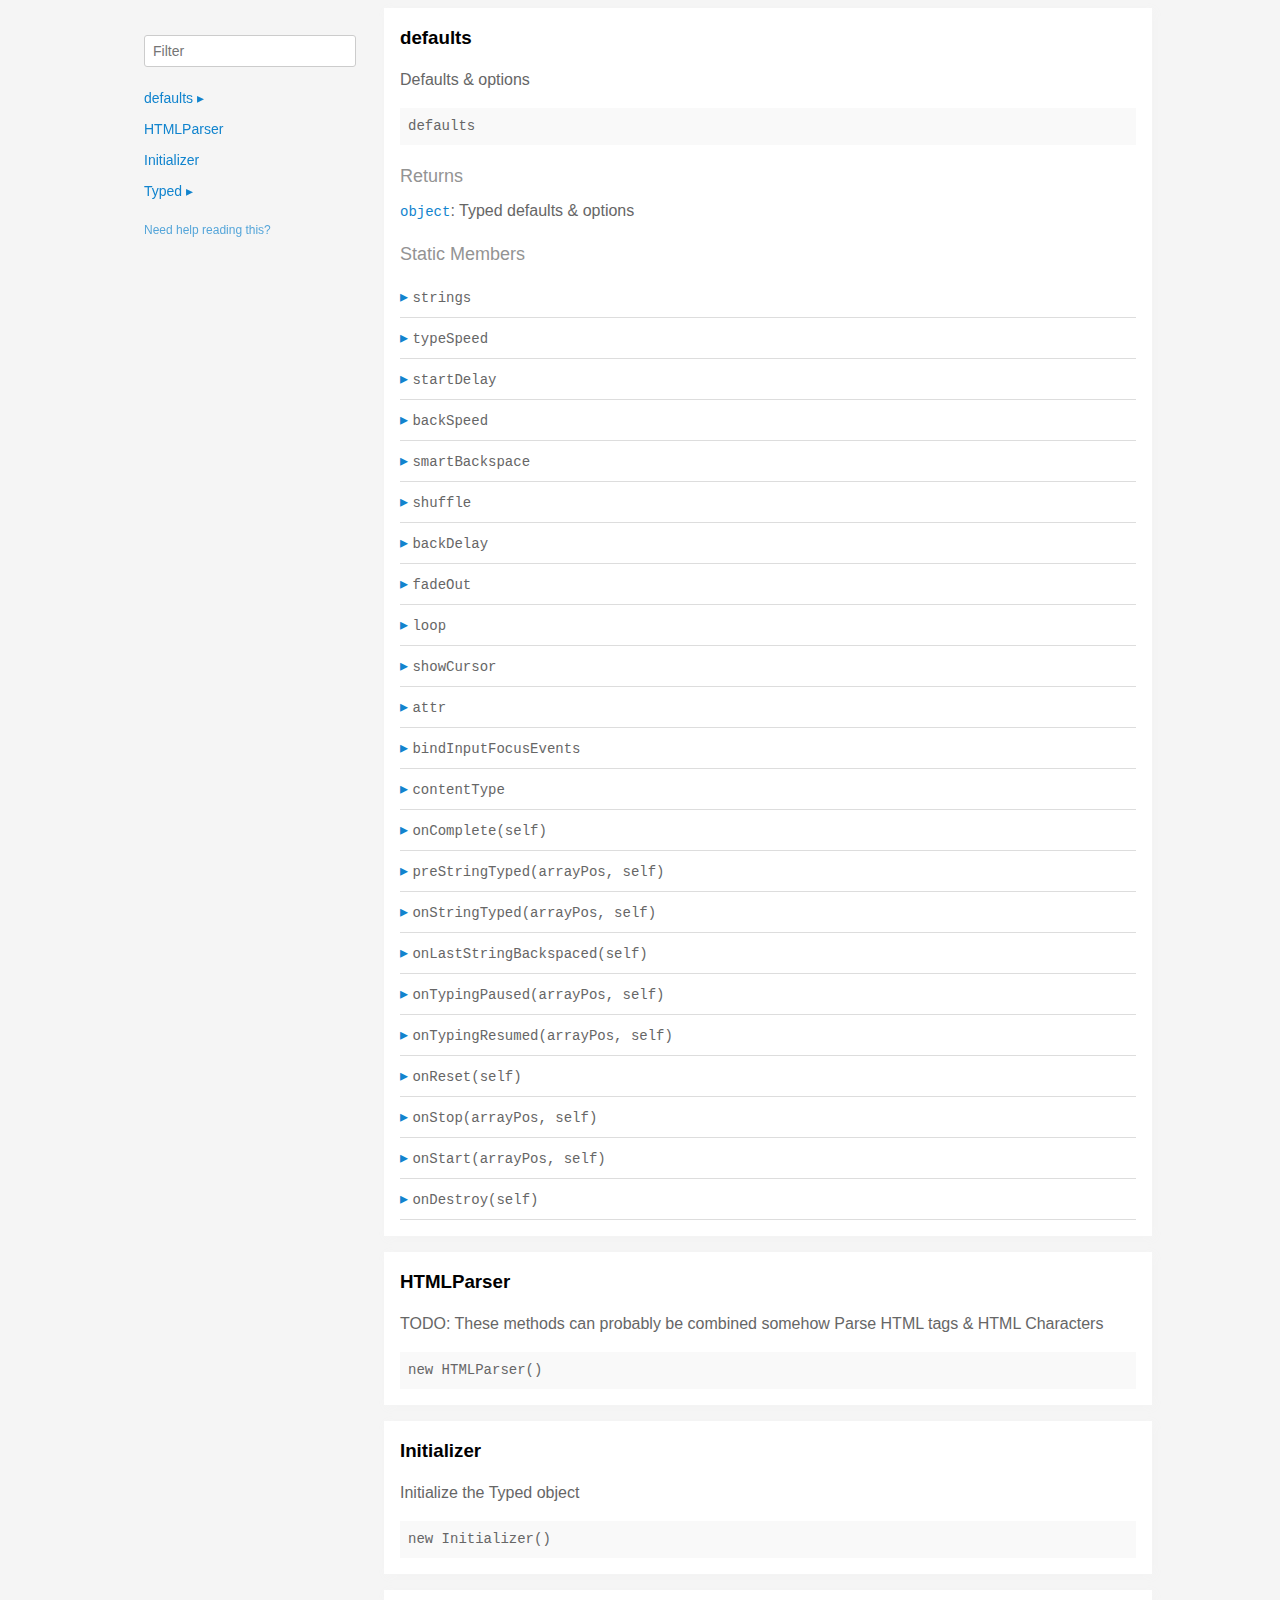
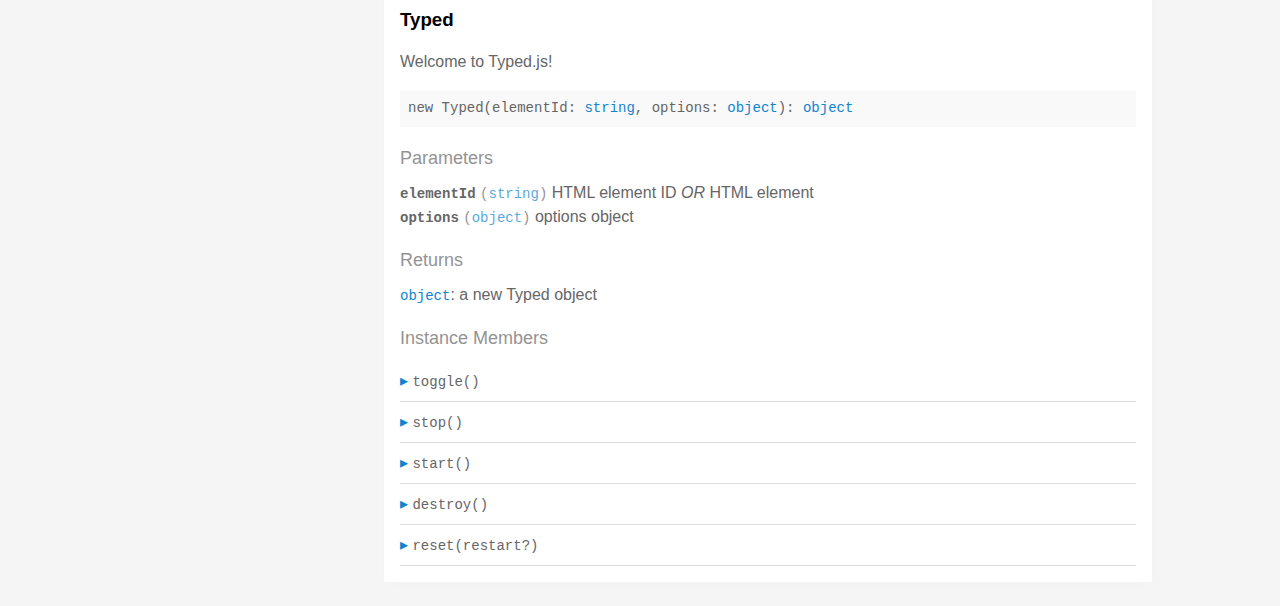
<file: js/typed.js-master/docs/index.html>
<!doctype html>
<html>
<head>
  <meta charset='utf-8' />
  <title>  | Documentation</title>
  <meta name='viewport' content='width=device-width,initial-scale=1'>
  <link href='assets/bass.css' type='text/css' rel='stylesheet' />
  <link href='assets/style.css' type='text/css' rel='stylesheet' />
  <link href='assets/github.css' type='text/css' rel='stylesheet' />
</head>
<body class='documentation'>
  <div class='max-width-4 mx-auto'>
    <div class='clearfix md-mxn2'>
      <div class='fixed xs-hide fix-3 overflow-auto max-height-100'>
        <div class='py1 px2'>
          <h3 class='mb0 no-anchor'></h3>
          <div class='mb1'><code></code></div>
          <input
            placeholder='Filter'
            id='filter-input'
            class='col12 block input'
            type='text' />
          <div id='toc'>
            <ul class='list-reset h5 py1-ul'>
              
                
                <li><a
                  href='#defaults'
                  class=" toggle-sibling">
                  defaults
                  <span class='icon'>▸</span>
                </a>
                
                <div class='toggle-target display-none'>
                  
                  <ul class='list-reset py1-ul pl1'>
                    <li class='h5'><span>Static members</span></li>
                    
                      <li><a
                        href='#defaults.strings'
                        class='regular pre-open'>
                        .strings
                      </a></li>
                    
                      <li><a
                        href='#defaults.typeSpeed'
                        class='regular pre-open'>
                        .typeSpeed
                      </a></li>
                    
                      <li><a
                        href='#defaults.startDelay'
                        class='regular pre-open'>
                        .startDelay
                      </a></li>
                    
                      <li><a
                        href='#defaults.backSpeed'
                        class='regular pre-open'>
                        .backSpeed
                      </a></li>
                    
                      <li><a
                        href='#defaults.smartBackspace'
                        class='regular pre-open'>
                        .smartBackspace
                      </a></li>
                    
                      <li><a
                        href='#defaults.shuffle'
                        class='regular pre-open'>
                        .shuffle
                      </a></li>
                    
                      <li><a
                        href='#defaults.backDelay'
                        class='regular pre-open'>
                        .backDelay
                      </a></li>
                    
                      <li><a
                        href='#defaults.fadeOut'
                        class='regular pre-open'>
                        .fadeOut
                      </a></li>
                    
                      <li><a
                        href='#defaults.loop'
                        class='regular pre-open'>
                        .loop
                      </a></li>
                    
                      <li><a
                        href='#defaults.showCursor'
                        class='regular pre-open'>
                        .showCursor
                      </a></li>
                    
                      <li><a
                        href='#defaults.attr'
                        class='regular pre-open'>
                        .attr
                      </a></li>
                    
                      <li><a
                        href='#defaults.bindInputFocusEvents'
                        class='regular pre-open'>
                        .bindInputFocusEvents
                      </a></li>
                    
                      <li><a
                        href='#defaults.contentType'
                        class='regular pre-open'>
                        .contentType
                      </a></li>
                    
                      <li><a
                        href='#defaults.onComplete'
                        class='regular pre-open'>
                        .onComplete
                      </a></li>
                    
                      <li><a
                        href='#defaults.preStringTyped'
                        class='regular pre-open'>
                        .preStringTyped
                      </a></li>
                    
                      <li><a
                        href='#defaults.onStringTyped'
                        class='regular pre-open'>
                        .onStringTyped
                      </a></li>
                    
                      <li><a
                        href='#defaults.onLastStringBackspaced'
                        class='regular pre-open'>
                        .onLastStringBackspaced
                      </a></li>
                    
                      <li><a
                        href='#defaults.onTypingPaused'
                        class='regular pre-open'>
                        .onTypingPaused
                      </a></li>
                    
                      <li><a
                        href='#defaults.onTypingResumed'
                        class='regular pre-open'>
                        .onTypingResumed
                      </a></li>
                    
                      <li><a
                        href='#defaults.onReset'
                        class='regular pre-open'>
                        .onReset
                      </a></li>
                    
                      <li><a
                        href='#defaults.onStop'
                        class='regular pre-open'>
                        .onStop
                      </a></li>
                    
                      <li><a
                        href='#defaults.onStart'
                        class='regular pre-open'>
                        .onStart
                      </a></li>
                    
                      <li><a
                        href='#defaults.onDestroy'
                        class='regular pre-open'>
                        .onDestroy
                      </a></li>
                    
                    </ul>
                  
                  
                  
                </div>
                
                </li>
              
                
                <li><a
                  href='#htmlparser'
                  class="">
                  HTMLParser
                  
                </a>
                
                </li>
              
                
                <li><a
                  href='#initializer'
                  class="">
                  Initializer
                  
                </a>
                
                </li>
              
                
                <li><a
                  href='#typed'
                  class=" toggle-sibling">
                  Typed
                  <span class='icon'>▸</span>
                </a>
                
                <div class='toggle-target display-none'>
                  
                  
                    <ul class='list-reset py1-ul pl1'>
                      <li class='h5'><span>Instance members</span></li>
                      
                      <li><a
                        href='#Typed#toggle'
                        class='regular pre-open'>
                        #toggle
                      </a></li>
                      
                      <li><a
                        href='#Typed#stop'
                        class='regular pre-open'>
                        #stop
                      </a></li>
                      
                      <li><a
                        href='#Typed#start'
                        class='regular pre-open'>
                        #start
                      </a></li>
                      
                      <li><a
                        href='#Typed#destroy'
                        class='regular pre-open'>
                        #destroy
                      </a></li>
                      
                      <li><a
                        href='#Typed#reset'
                        class='regular pre-open'>
                        #reset
                      </a></li>
                      
                    </ul>
                  
                  
                </div>
                
                </li>
              
            </ul>
          </div>
          <div class='mt1 h6 quiet'>
            <a href='http://documentation.js.org/reading-documentation.html'>Need help reading this?</a>
          </div>
        </div>
      </div>
      <div class='fix-margin-3'>
        
          
            <section class='p2 mb2 clearfix bg-white minishadow'>

  
  <div class='clearfix'>
    
    <h3 class='fl m0' id='defaults'>
      defaults
    </h3>
    
    
  </div>
  

  <p>Defaults &#x26; options</p>


  <div class='pre p1 fill-light mt0'>defaults</div>
  
  

  
  
  
  
  

  

  

  
    
      <div class='py1 quiet mt1 prose-big'>Returns</div>
      <code><a href="https://developer.mozilla.org/en-US/docs/Web/JavaScript/Reference/Global_Objects/Object">object</a></code>:
        Typed defaults &#x26; options

      
    
  

  

  

  
    <div class='py1 quiet mt1 prose-big'>Static Members</div>
    <div class="clearfix">
  
    <div class='border-bottom' id='defaults.strings'>
      <div class="clearfix small pointer toggle-sibling">
        <div class="py1 contain">
            <a class='icon pin-right py1 dark-link caret-right'>▸</a>
            <span class='code strong strong truncate'>strings</span>
        </div>
      </div>
      <div class="clearfix display-none toggle-target">
        <section class='p2 mb2 clearfix bg-white minishadow'>

  

  

  <div class='pre p1 fill-light mt0'>strings</div>
  
  

  
  
  
  
  

  

  
    <div class='py1 quiet mt1 prose-big'>Properties</div>
    <div>
      
        <div class='space-bottom0'>
          <span class='code bold'>strings</span> <code class='quiet'>(<a href="https://developer.mozilla.org/en-US/docs/Web/JavaScript/Reference/Global_Objects/Array">array</a>)</code>
          : strings to be typed

          
        </div>
      
        <div class='space-bottom0'>
          <span class='code bold'>stringsElement</span> <code class='quiet'>(<a href="https://developer.mozilla.org/en-US/docs/Web/JavaScript/Reference/Global_Objects/String">string</a>)</code>
          : ID of element containing string children

          
        </div>
      
    </div>
  

  

  

  

  

  

  
</section>

      </div>
    </div>
  
    <div class='border-bottom' id='defaults.typeSpeed'>
      <div class="clearfix small pointer toggle-sibling">
        <div class="py1 contain">
            <a class='icon pin-right py1 dark-link caret-right'>▸</a>
            <span class='code strong strong truncate'>typeSpeed</span>
        </div>
      </div>
      <div class="clearfix display-none toggle-target">
        <section class='p2 mb2 clearfix bg-white minishadow'>

  

  

  <div class='pre p1 fill-light mt0'>typeSpeed</div>
  
  

  
  
  
  
  

  

  
    <div class='py1 quiet mt1 prose-big'>Properties</div>
    <div>
      
        <div class='space-bottom0'>
          <span class='code bold'>typeSpeed</span> <code class='quiet'>(<a href="https://developer.mozilla.org/en-US/docs/Web/JavaScript/Reference/Global_Objects/Number">number</a>)</code>
          : type speed in milliseconds

          
        </div>
      
    </div>
  

  

  

  

  

  

  
</section>

      </div>
    </div>
  
    <div class='border-bottom' id='defaults.startDelay'>
      <div class="clearfix small pointer toggle-sibling">
        <div class="py1 contain">
            <a class='icon pin-right py1 dark-link caret-right'>▸</a>
            <span class='code strong strong truncate'>startDelay</span>
        </div>
      </div>
      <div class="clearfix display-none toggle-target">
        <section class='p2 mb2 clearfix bg-white minishadow'>

  

  

  <div class='pre p1 fill-light mt0'>startDelay</div>
  
  

  
  
  
  
  

  

  
    <div class='py1 quiet mt1 prose-big'>Properties</div>
    <div>
      
        <div class='space-bottom0'>
          <span class='code bold'>startDelay</span> <code class='quiet'>(<a href="https://developer.mozilla.org/en-US/docs/Web/JavaScript/Reference/Global_Objects/Number">number</a>)</code>
          : time before typing starts in milliseconds

          
        </div>
      
    </div>
  

  

  

  

  

  

  
</section>

      </div>
    </div>
  
    <div class='border-bottom' id='defaults.backSpeed'>
      <div class="clearfix small pointer toggle-sibling">
        <div class="py1 contain">
            <a class='icon pin-right py1 dark-link caret-right'>▸</a>
            <span class='code strong strong truncate'>backSpeed</span>
        </div>
      </div>
      <div class="clearfix display-none toggle-target">
        <section class='p2 mb2 clearfix bg-white minishadow'>

  

  

  <div class='pre p1 fill-light mt0'>backSpeed</div>
  
  

  
  
  
  
  

  

  
    <div class='py1 quiet mt1 prose-big'>Properties</div>
    <div>
      
        <div class='space-bottom0'>
          <span class='code bold'>backSpeed</span> <code class='quiet'>(<a href="https://developer.mozilla.org/en-US/docs/Web/JavaScript/Reference/Global_Objects/Number">number</a>)</code>
          : backspacing speed in milliseconds

          
        </div>
      
    </div>
  

  

  

  

  

  

  
</section>

      </div>
    </div>
  
    <div class='border-bottom' id='defaults.smartBackspace'>
      <div class="clearfix small pointer toggle-sibling">
        <div class="py1 contain">
            <a class='icon pin-right py1 dark-link caret-right'>▸</a>
            <span class='code strong strong truncate'>smartBackspace</span>
        </div>
      </div>
      <div class="clearfix display-none toggle-target">
        <section class='p2 mb2 clearfix bg-white minishadow'>

  

  

  <div class='pre p1 fill-light mt0'>smartBackspace</div>
  
  

  
  
  
  
  

  

  
    <div class='py1 quiet mt1 prose-big'>Properties</div>
    <div>
      
        <div class='space-bottom0'>
          <span class='code bold'>smartBackspace</span> <code class='quiet'>(<a href="https://developer.mozilla.org/en-US/docs/Web/JavaScript/Reference/Global_Objects/Boolean">boolean</a>)</code>
          : only backspace what doesn't match the previous string

          
        </div>
      
    </div>
  

  

  

  

  

  

  
</section>

      </div>
    </div>
  
    <div class='border-bottom' id='defaults.shuffle'>
      <div class="clearfix small pointer toggle-sibling">
        <div class="py1 contain">
            <a class='icon pin-right py1 dark-link caret-right'>▸</a>
            <span class='code strong strong truncate'>shuffle</span>
        </div>
      </div>
      <div class="clearfix display-none toggle-target">
        <section class='p2 mb2 clearfix bg-white minishadow'>

  

  

  <div class='pre p1 fill-light mt0'>shuffle</div>
  
  

  
  
  
  
  

  

  
    <div class='py1 quiet mt1 prose-big'>Properties</div>
    <div>
      
        <div class='space-bottom0'>
          <span class='code bold'>shuffle</span> <code class='quiet'>(<a href="https://developer.mozilla.org/en-US/docs/Web/JavaScript/Reference/Global_Objects/Boolean">boolean</a>)</code>
          : shuffle the strings

          
        </div>
      
    </div>
  

  

  

  

  

  

  
</section>

      </div>
    </div>
  
    <div class='border-bottom' id='defaults.backDelay'>
      <div class="clearfix small pointer toggle-sibling">
        <div class="py1 contain">
            <a class='icon pin-right py1 dark-link caret-right'>▸</a>
            <span class='code strong strong truncate'>backDelay</span>
        </div>
      </div>
      <div class="clearfix display-none toggle-target">
        <section class='p2 mb2 clearfix bg-white minishadow'>

  

  

  <div class='pre p1 fill-light mt0'>backDelay</div>
  
  

  
  
  
  
  

  

  
    <div class='py1 quiet mt1 prose-big'>Properties</div>
    <div>
      
        <div class='space-bottom0'>
          <span class='code bold'>backDelay</span> <code class='quiet'>(<a href="https://developer.mozilla.org/en-US/docs/Web/JavaScript/Reference/Global_Objects/Number">number</a>)</code>
          : time before backspacing in milliseconds

          
        </div>
      
    </div>
  

  

  

  

  

  

  
</section>

      </div>
    </div>
  
    <div class='border-bottom' id='defaults.fadeOut'>
      <div class="clearfix small pointer toggle-sibling">
        <div class="py1 contain">
            <a class='icon pin-right py1 dark-link caret-right'>▸</a>
            <span class='code strong strong truncate'>fadeOut</span>
        </div>
      </div>
      <div class="clearfix display-none toggle-target">
        <section class='p2 mb2 clearfix bg-white minishadow'>

  

  

  <div class='pre p1 fill-light mt0'>fadeOut</div>
  
  

  
  
  
  
  

  

  
    <div class='py1 quiet mt1 prose-big'>Properties</div>
    <div>
      
        <div class='space-bottom0'>
          <span class='code bold'>fadeOut</span> <code class='quiet'>(<a href="https://developer.mozilla.org/en-US/docs/Web/JavaScript/Reference/Global_Objects/Boolean">boolean</a>)</code>
          : Fade out instead of backspace

          
        </div>
      
        <div class='space-bottom0'>
          <span class='code bold'>fadeOutClass</span> <code class='quiet'>(<a href="https://developer.mozilla.org/en-US/docs/Web/JavaScript/Reference/Global_Objects/String">string</a>)</code>
          : css class for fade animation

          
        </div>
      
        <div class='space-bottom0'>
          <span class='code bold'>fadeOutDelay</span> <code class='quiet'>(<a href="https://developer.mozilla.org/en-US/docs/Web/JavaScript/Reference/Global_Objects/Boolean">boolean</a>)</code>
          : Fade out delay in milliseconds

          
        </div>
      
    </div>
  

  

  

  

  

  

  
</section>

      </div>
    </div>
  
    <div class='border-bottom' id='defaults.loop'>
      <div class="clearfix small pointer toggle-sibling">
        <div class="py1 contain">
            <a class='icon pin-right py1 dark-link caret-right'>▸</a>
            <span class='code strong strong truncate'>loop</span>
        </div>
      </div>
      <div class="clearfix display-none toggle-target">
        <section class='p2 mb2 clearfix bg-white minishadow'>

  

  

  <div class='pre p1 fill-light mt0'>loop</div>
  
  

  
  
  
  
  

  

  
    <div class='py1 quiet mt1 prose-big'>Properties</div>
    <div>
      
        <div class='space-bottom0'>
          <span class='code bold'>loop</span> <code class='quiet'>(<a href="https://developer.mozilla.org/en-US/docs/Web/JavaScript/Reference/Global_Objects/Boolean">boolean</a>)</code>
          : loop strings

          
        </div>
      
        <div class='space-bottom0'>
          <span class='code bold'>loopCount</span> <code class='quiet'>(<a href="https://developer.mozilla.org/en-US/docs/Web/JavaScript/Reference/Global_Objects/Number">number</a>)</code>
          : amount of loops

          
        </div>
      
    </div>
  

  

  

  

  

  

  
</section>

      </div>
    </div>
  
    <div class='border-bottom' id='defaults.showCursor'>
      <div class="clearfix small pointer toggle-sibling">
        <div class="py1 contain">
            <a class='icon pin-right py1 dark-link caret-right'>▸</a>
            <span class='code strong strong truncate'>showCursor</span>
        </div>
      </div>
      <div class="clearfix display-none toggle-target">
        <section class='p2 mb2 clearfix bg-white minishadow'>

  

  

  <div class='pre p1 fill-light mt0'>showCursor</div>
  
  

  
  
  
  
  

  

  
    <div class='py1 quiet mt1 prose-big'>Properties</div>
    <div>
      
        <div class='space-bottom0'>
          <span class='code bold'>showCursor</span> <code class='quiet'>(<a href="https://developer.mozilla.org/en-US/docs/Web/JavaScript/Reference/Global_Objects/Boolean">boolean</a>)</code>
          : show cursor

          
        </div>
      
        <div class='space-bottom0'>
          <span class='code bold'>cursorChar</span> <code class='quiet'>(<a href="https://developer.mozilla.org/en-US/docs/Web/JavaScript/Reference/Global_Objects/String">string</a>)</code>
          : character for cursor

          
        </div>
      
        <div class='space-bottom0'>
          <span class='code bold'>autoInsertCss</span> <code class='quiet'>(<a href="https://developer.mozilla.org/en-US/docs/Web/JavaScript/Reference/Global_Objects/Boolean">boolean</a>)</code>
          : insert CSS for cursor and fadeOut into HTML 
<head>

          
        </div>
      
    </div>
  

  

  

  

  

  

  
</section>

      </div>
    </div>
  
    <div class='border-bottom' id='defaults.attr'>
      <div class="clearfix small pointer toggle-sibling">
        <div class="py1 contain">
            <a class='icon pin-right py1 dark-link caret-right'>▸</a>
            <span class='code strong strong truncate'>attr</span>
        </div>
      </div>
      <div class="clearfix display-none toggle-target">
        <section class='p2 mb2 clearfix bg-white minishadow'>

  

  

  <div class='pre p1 fill-light mt0'>attr</div>
  
  

  
  
  
  
  

  

  
    <div class='py1 quiet mt1 prose-big'>Properties</div>
    <div>
      
        <div class='space-bottom0'>
          <span class='code bold'>attr</span> <code class='quiet'>(<a href="https://developer.mozilla.org/en-US/docs/Web/JavaScript/Reference/Global_Objects/String">string</a>)</code>
          : attribute for typing
Ex: input placeholder, value, or just HTML text

          
        </div>
      
    </div>
  

  

  

  

  

  

  
</section>

      </div>
    </div>
  
    <div class='border-bottom' id='defaults.bindInputFocusEvents'>
      <div class="clearfix small pointer toggle-sibling">
        <div class="py1 contain">
            <a class='icon pin-right py1 dark-link caret-right'>▸</a>
            <span class='code strong strong truncate'>bindInputFocusEvents</span>
        </div>
      </div>
      <div class="clearfix display-none toggle-target">
        <section class='p2 mb2 clearfix bg-white minishadow'>

  

  

  <div class='pre p1 fill-light mt0'>bindInputFocusEvents</div>
  
  

  
  
  
  
  

  

  
    <div class='py1 quiet mt1 prose-big'>Properties</div>
    <div>
      
        <div class='space-bottom0'>
          <span class='code bold'>bindInputFocusEvents</span> <code class='quiet'>(<a href="https://developer.mozilla.org/en-US/docs/Web/JavaScript/Reference/Global_Objects/Boolean">boolean</a>)</code>
          : bind to focus and blur if el is text input

          
        </div>
      
    </div>
  

  

  

  

  

  

  
</section>

      </div>
    </div>
  
    <div class='border-bottom' id='defaults.contentType'>
      <div class="clearfix small pointer toggle-sibling">
        <div class="py1 contain">
            <a class='icon pin-right py1 dark-link caret-right'>▸</a>
            <span class='code strong strong truncate'>contentType</span>
        </div>
      </div>
      <div class="clearfix display-none toggle-target">
        <section class='p2 mb2 clearfix bg-white minishadow'>

  

  

  <div class='pre p1 fill-light mt0'>contentType</div>
  
  

  
  
  
  
  

  

  
    <div class='py1 quiet mt1 prose-big'>Properties</div>
    <div>
      
        <div class='space-bottom0'>
          <span class='code bold'>contentType</span> <code class='quiet'>(<a href="https://developer.mozilla.org/en-US/docs/Web/JavaScript/Reference/Global_Objects/String">string</a>)</code>
          : 'html' or 'null' for plaintext

          
        </div>
      
    </div>
  

  

  

  

  

  

  
</section>

      </div>
    </div>
  
    <div class='border-bottom' id='defaults.onComplete'>
      <div class="clearfix small pointer toggle-sibling">
        <div class="py1 contain">
            <a class='icon pin-right py1 dark-link caret-right'>▸</a>
            <span class='code strong strong truncate'>onComplete(self)</span>
        </div>
      </div>
      <div class="clearfix display-none toggle-target">
        <section class='p2 mb2 clearfix bg-white minishadow'>

  

  <p>All typing is complete</p>


  <div class='pre p1 fill-light mt0'>onComplete(self: <a href="#typed">Typed</a>)</div>
  
  

  
  
  
  
  

  
    <div class='py1 quiet mt1 prose-big'>Parameters</div>
    <div class='prose'>
      
        <div class='space-bottom0'>
          <div>
            <span class='code bold'>self</span> <code class='quiet'>(<a href="#typed">Typed</a>)</code>
	    
          </div>
          
        </div>
      
    </div>
  

  

  

  

  

  

  

  
</section>

      </div>
    </div>
  
    <div class='border-bottom' id='defaults.preStringTyped'>
      <div class="clearfix small pointer toggle-sibling">
        <div class="py1 contain">
            <a class='icon pin-right py1 dark-link caret-right'>▸</a>
            <span class='code strong strong truncate'>preStringTyped(arrayPos, self)</span>
        </div>
      </div>
      <div class="clearfix display-none toggle-target">
        <section class='p2 mb2 clearfix bg-white minishadow'>

  

  <p>Before each string is typed</p>


  <div class='pre p1 fill-light mt0'>preStringTyped(arrayPos: <a href="https://developer.mozilla.org/en-US/docs/Web/JavaScript/Reference/Global_Objects/Number">number</a>, self: <a href="#typed">Typed</a>)</div>
  
  

  
  
  
  
  

  
    <div class='py1 quiet mt1 prose-big'>Parameters</div>
    <div class='prose'>
      
        <div class='space-bottom0'>
          <div>
            <span class='code bold'>arrayPos</span> <code class='quiet'>(<a href="https://developer.mozilla.org/en-US/docs/Web/JavaScript/Reference/Global_Objects/Number">number</a>)</code>
	    
          </div>
          
        </div>
      
        <div class='space-bottom0'>
          <div>
            <span class='code bold'>self</span> <code class='quiet'>(<a href="#typed">Typed</a>)</code>
	    
          </div>
          
        </div>
      
    </div>
  

  

  

  

  

  

  

  
</section>

      </div>
    </div>
  
    <div class='border-bottom' id='defaults.onStringTyped'>
      <div class="clearfix small pointer toggle-sibling">
        <div class="py1 contain">
            <a class='icon pin-right py1 dark-link caret-right'>▸</a>
            <span class='code strong strong truncate'>onStringTyped(arrayPos, self)</span>
        </div>
      </div>
      <div class="clearfix display-none toggle-target">
        <section class='p2 mb2 clearfix bg-white minishadow'>

  

  <p>After each string is typed</p>


  <div class='pre p1 fill-light mt0'>onStringTyped(arrayPos: <a href="https://developer.mozilla.org/en-US/docs/Web/JavaScript/Reference/Global_Objects/Number">number</a>, self: <a href="#typed">Typed</a>)</div>
  
  

  
  
  
  
  

  
    <div class='py1 quiet mt1 prose-big'>Parameters</div>
    <div class='prose'>
      
        <div class='space-bottom0'>
          <div>
            <span class='code bold'>arrayPos</span> <code class='quiet'>(<a href="https://developer.mozilla.org/en-US/docs/Web/JavaScript/Reference/Global_Objects/Number">number</a>)</code>
	    
          </div>
          
        </div>
      
        <div class='space-bottom0'>
          <div>
            <span class='code bold'>self</span> <code class='quiet'>(<a href="#typed">Typed</a>)</code>
	    
          </div>
          
        </div>
      
    </div>
  

  

  

  

  

  

  

  
</section>

      </div>
    </div>
  
    <div class='border-bottom' id='defaults.onLastStringBackspaced'>
      <div class="clearfix small pointer toggle-sibling">
        <div class="py1 contain">
            <a class='icon pin-right py1 dark-link caret-right'>▸</a>
            <span class='code strong strong truncate'>onLastStringBackspaced(self)</span>
        </div>
      </div>
      <div class="clearfix display-none toggle-target">
        <section class='p2 mb2 clearfix bg-white minishadow'>

  

  <p>During looping, after last string is typed</p>


  <div class='pre p1 fill-light mt0'>onLastStringBackspaced(self: <a href="#typed">Typed</a>)</div>
  
  

  
  
  
  
  

  
    <div class='py1 quiet mt1 prose-big'>Parameters</div>
    <div class='prose'>
      
        <div class='space-bottom0'>
          <div>
            <span class='code bold'>self</span> <code class='quiet'>(<a href="#typed">Typed</a>)</code>
	    
          </div>
          
        </div>
      
    </div>
  

  

  

  

  

  

  

  
</section>

      </div>
    </div>
  
    <div class='border-bottom' id='defaults.onTypingPaused'>
      <div class="clearfix small pointer toggle-sibling">
        <div class="py1 contain">
            <a class='icon pin-right py1 dark-link caret-right'>▸</a>
            <span class='code strong strong truncate'>onTypingPaused(arrayPos, self)</span>
        </div>
      </div>
      <div class="clearfix display-none toggle-target">
        <section class='p2 mb2 clearfix bg-white minishadow'>

  

  <p>Typing has been stopped</p>


  <div class='pre p1 fill-light mt0'>onTypingPaused(arrayPos: <a href="https://developer.mozilla.org/en-US/docs/Web/JavaScript/Reference/Global_Objects/Number">number</a>, self: <a href="#typed">Typed</a>)</div>
  
  

  
  
  
  
  

  
    <div class='py1 quiet mt1 prose-big'>Parameters</div>
    <div class='prose'>
      
        <div class='space-bottom0'>
          <div>
            <span class='code bold'>arrayPos</span> <code class='quiet'>(<a href="https://developer.mozilla.org/en-US/docs/Web/JavaScript/Reference/Global_Objects/Number">number</a>)</code>
	    
          </div>
          
        </div>
      
        <div class='space-bottom0'>
          <div>
            <span class='code bold'>self</span> <code class='quiet'>(<a href="#typed">Typed</a>)</code>
	    
          </div>
          
        </div>
      
    </div>
  

  

  

  

  

  

  

  
</section>

      </div>
    </div>
  
    <div class='border-bottom' id='defaults.onTypingResumed'>
      <div class="clearfix small pointer toggle-sibling">
        <div class="py1 contain">
            <a class='icon pin-right py1 dark-link caret-right'>▸</a>
            <span class='code strong strong truncate'>onTypingResumed(arrayPos, self)</span>
        </div>
      </div>
      <div class="clearfix display-none toggle-target">
        <section class='p2 mb2 clearfix bg-white minishadow'>

  

  <p>Typing has been started after being stopped</p>


  <div class='pre p1 fill-light mt0'>onTypingResumed(arrayPos: <a href="https://developer.mozilla.org/en-US/docs/Web/JavaScript/Reference/Global_Objects/Number">number</a>, self: <a href="#typed">Typed</a>)</div>
  
  

  
  
  
  
  

  
    <div class='py1 quiet mt1 prose-big'>Parameters</div>
    <div class='prose'>
      
        <div class='space-bottom0'>
          <div>
            <span class='code bold'>arrayPos</span> <code class='quiet'>(<a href="https://developer.mozilla.org/en-US/docs/Web/JavaScript/Reference/Global_Objects/Number">number</a>)</code>
	    
          </div>
          
        </div>
      
        <div class='space-bottom0'>
          <div>
            <span class='code bold'>self</span> <code class='quiet'>(<a href="#typed">Typed</a>)</code>
	    
          </div>
          
        </div>
      
    </div>
  

  

  

  

  

  

  

  
</section>

      </div>
    </div>
  
    <div class='border-bottom' id='defaults.onReset'>
      <div class="clearfix small pointer toggle-sibling">
        <div class="py1 contain">
            <a class='icon pin-right py1 dark-link caret-right'>▸</a>
            <span class='code strong strong truncate'>onReset(self)</span>
        </div>
      </div>
      <div class="clearfix display-none toggle-target">
        <section class='p2 mb2 clearfix bg-white minishadow'>

  

  <p>After reset</p>


  <div class='pre p1 fill-light mt0'>onReset(self: <a href="#typed">Typed</a>)</div>
  
  

  
  
  
  
  

  
    <div class='py1 quiet mt1 prose-big'>Parameters</div>
    <div class='prose'>
      
        <div class='space-bottom0'>
          <div>
            <span class='code bold'>self</span> <code class='quiet'>(<a href="#typed">Typed</a>)</code>
	    
          </div>
          
        </div>
      
    </div>
  

  

  

  

  

  

  

  
</section>

      </div>
    </div>
  
    <div class='border-bottom' id='defaults.onStop'>
      <div class="clearfix small pointer toggle-sibling">
        <div class="py1 contain">
            <a class='icon pin-right py1 dark-link caret-right'>▸</a>
            <span class='code strong strong truncate'>onStop(arrayPos, self)</span>
        </div>
      </div>
      <div class="clearfix display-none toggle-target">
        <section class='p2 mb2 clearfix bg-white minishadow'>

  

  <p>After stop</p>


  <div class='pre p1 fill-light mt0'>onStop(arrayPos: <a href="https://developer.mozilla.org/en-US/docs/Web/JavaScript/Reference/Global_Objects/Number">number</a>, self: <a href="#typed">Typed</a>)</div>
  
  

  
  
  
  
  

  
    <div class='py1 quiet mt1 prose-big'>Parameters</div>
    <div class='prose'>
      
        <div class='space-bottom0'>
          <div>
            <span class='code bold'>arrayPos</span> <code class='quiet'>(<a href="https://developer.mozilla.org/en-US/docs/Web/JavaScript/Reference/Global_Objects/Number">number</a>)</code>
	    
          </div>
          
        </div>
      
        <div class='space-bottom0'>
          <div>
            <span class='code bold'>self</span> <code class='quiet'>(<a href="#typed">Typed</a>)</code>
	    
          </div>
          
        </div>
      
    </div>
  

  

  

  

  

  

  

  
</section>

      </div>
    </div>
  
    <div class='border-bottom' id='defaults.onStart'>
      <div class="clearfix small pointer toggle-sibling">
        <div class="py1 contain">
            <a class='icon pin-right py1 dark-link caret-right'>▸</a>
            <span class='code strong strong truncate'>onStart(arrayPos, self)</span>
        </div>
      </div>
      <div class="clearfix display-none toggle-target">
        <section class='p2 mb2 clearfix bg-white minishadow'>

  

  <p>After start</p>


  <div class='pre p1 fill-light mt0'>onStart(arrayPos: <a href="https://developer.mozilla.org/en-US/docs/Web/JavaScript/Reference/Global_Objects/Number">number</a>, self: <a href="#typed">Typed</a>)</div>
  
  

  
  
  
  
  

  
    <div class='py1 quiet mt1 prose-big'>Parameters</div>
    <div class='prose'>
      
        <div class='space-bottom0'>
          <div>
            <span class='code bold'>arrayPos</span> <code class='quiet'>(<a href="https://developer.mozilla.org/en-US/docs/Web/JavaScript/Reference/Global_Objects/Number">number</a>)</code>
	    
          </div>
          
        </div>
      
        <div class='space-bottom0'>
          <div>
            <span class='code bold'>self</span> <code class='quiet'>(<a href="#typed">Typed</a>)</code>
	    
          </div>
          
        </div>
      
    </div>
  

  

  

  

  

  

  

  
</section>

      </div>
    </div>
  
    <div class='border-bottom' id='defaults.onDestroy'>
      <div class="clearfix small pointer toggle-sibling">
        <div class="py1 contain">
            <a class='icon pin-right py1 dark-link caret-right'>▸</a>
            <span class='code strong strong truncate'>onDestroy(self)</span>
        </div>
      </div>
      <div class="clearfix display-none toggle-target">
        <section class='p2 mb2 clearfix bg-white minishadow'>

  

  <p>After destroy</p>


  <div class='pre p1 fill-light mt0'>onDestroy(self: <a href="#typed">Typed</a>)</div>
  
  

  
  
  
  
  

  
    <div class='py1 quiet mt1 prose-big'>Parameters</div>
    <div class='prose'>
      
        <div class='space-bottom0'>
          <div>
            <span class='code bold'>self</span> <code class='quiet'>(<a href="#typed">Typed</a>)</code>
	    
          </div>
          
        </div>
      
    </div>
  

  

  

  

  

  

  

  
</section>

      </div>
    </div>
  
</div>

  

  

  
</section>

          
        
          
            <section class='p2 mb2 clearfix bg-white minishadow'>

  
  <div class='clearfix'>
    
    <h3 class='fl m0' id='htmlparser'>
      HTMLParser
    </h3>
    
    
  </div>
  

  <p>TODO: These methods can probably be combined somehow
Parse HTML tags &#x26; HTML Characters</p>


  <div class='pre p1 fill-light mt0'>new HTMLParser()</div>
  
  

  
  
  
  
  

  

  

  

  

  

  

  

  
</section>

          
        
          
            <section class='p2 mb2 clearfix bg-white minishadow'>

  
  <div class='clearfix'>
    
    <h3 class='fl m0' id='initializer'>
      Initializer
    </h3>
    
    
  </div>
  

  <p>Initialize the Typed object</p>


  <div class='pre p1 fill-light mt0'>new Initializer()</div>
  
  

  
  
  
  
  

  

  

  

  

  

  

  

  
</section>

          
        
          
            <section class='p2 mb2 clearfix bg-white minishadow'>

  
  <div class='clearfix'>
    
    <h3 class='fl m0' id='typed'>
      Typed
    </h3>
    
    
  </div>
  

  <p>Welcome to Typed.js!</p>


  <div class='pre p1 fill-light mt0'>new Typed(elementId: <a href="https://developer.mozilla.org/en-US/docs/Web/JavaScript/Reference/Global_Objects/String">string</a>, options: <a href="https://developer.mozilla.org/en-US/docs/Web/JavaScript/Reference/Global_Objects/Object">object</a>): <a href="https://developer.mozilla.org/en-US/docs/Web/JavaScript/Reference/Global_Objects/Object">object</a></div>
  
  

  
  
  
  
  

  
    <div class='py1 quiet mt1 prose-big'>Parameters</div>
    <div class='prose'>
      
        <div class='space-bottom0'>
          <div>
            <span class='code bold'>elementId</span> <code class='quiet'>(<a href="https://developer.mozilla.org/en-US/docs/Web/JavaScript/Reference/Global_Objects/String">string</a>)</code>
	    HTML element ID 
<em>OR</em>
 HTML element

          </div>
          
        </div>
      
        <div class='space-bottom0'>
          <div>
            <span class='code bold'>options</span> <code class='quiet'>(<a href="https://developer.mozilla.org/en-US/docs/Web/JavaScript/Reference/Global_Objects/Object">object</a>)</code>
	    options object

          </div>
          
        </div>
      
    </div>
  

  

  
    
      <div class='py1 quiet mt1 prose-big'>Returns</div>
      <code><a href="https://developer.mozilla.org/en-US/docs/Web/JavaScript/Reference/Global_Objects/Object">object</a></code>:
        a new Typed object

      
    
  

  

  

  

  
    <div class='py1 quiet mt1 prose-big'>Instance Members</div>
    <div class="clearfix">
  
    <div class='border-bottom' id='Typed#toggle'>
      <div class="clearfix small pointer toggle-sibling">
        <div class="py1 contain">
            <a class='icon pin-right py1 dark-link caret-right'>▸</a>
            <span class='code strong strong truncate'>toggle()</span>
        </div>
      </div>
      <div class="clearfix display-none toggle-target">
        <section class='p2 mb2 clearfix bg-white minishadow'>

  

  <p>Toggle start() and stop() of the Typed instance</p>


  <div class='pre p1 fill-light mt0'>toggle()</div>
  
  

  
  
  
  
  

  

  

  

  

  

  

  

  
</section>

      </div>
    </div>
  
    <div class='border-bottom' id='Typed#stop'>
      <div class="clearfix small pointer toggle-sibling">
        <div class="py1 contain">
            <a class='icon pin-right py1 dark-link caret-right'>▸</a>
            <span class='code strong strong truncate'>stop()</span>
        </div>
      </div>
      <div class="clearfix display-none toggle-target">
        <section class='p2 mb2 clearfix bg-white minishadow'>

  

  <p>Stop typing / backspacing and enable cursor blinking</p>


  <div class='pre p1 fill-light mt0'>stop()</div>
  
  

  
  
  
  
  

  

  

  

  

  

  

  

  
</section>

      </div>
    </div>
  
    <div class='border-bottom' id='Typed#start'>
      <div class="clearfix small pointer toggle-sibling">
        <div class="py1 contain">
            <a class='icon pin-right py1 dark-link caret-right'>▸</a>
            <span class='code strong strong truncate'>start()</span>
        </div>
      </div>
      <div class="clearfix display-none toggle-target">
        <section class='p2 mb2 clearfix bg-white minishadow'>

  

  <p>Start typing / backspacing after being stopped</p>


  <div class='pre p1 fill-light mt0'>start()</div>
  
  

  
  
  
  
  

  

  

  

  

  

  

  

  
</section>

      </div>
    </div>
  
    <div class='border-bottom' id='Typed#destroy'>
      <div class="clearfix small pointer toggle-sibling">
        <div class="py1 contain">
            <a class='icon pin-right py1 dark-link caret-right'>▸</a>
            <span class='code strong strong truncate'>destroy()</span>
        </div>
      </div>
      <div class="clearfix display-none toggle-target">
        <section class='p2 mb2 clearfix bg-white minishadow'>

  

  <p>Destroy this instance of Typed</p>


  <div class='pre p1 fill-light mt0'>destroy()</div>
  
  

  
  
  
  
  

  

  

  

  

  

  

  

  
</section>

      </div>
    </div>
  
    <div class='border-bottom' id='Typed#reset'>
      <div class="clearfix small pointer toggle-sibling">
        <div class="py1 contain">
            <a class='icon pin-right py1 dark-link caret-right'>▸</a>
            <span class='code strong strong truncate'>reset(restart?)</span>
        </div>
      </div>
      <div class="clearfix display-none toggle-target">
        <section class='p2 mb2 clearfix bg-white minishadow'>

  

  <p>Reset Typed and optionally restarts</p>


  <div class='pre p1 fill-light mt0'>reset(restart: <a href="https://developer.mozilla.org/en-US/docs/Web/JavaScript/Reference/Global_Objects/Boolean">boolean</a>?= nser)</div>
  
  

  
  
  
  
  

  
    <div class='py1 quiet mt1 prose-big'>Parameters</div>
    <div class='prose'>
      
        <div class='space-bottom0'>
          <div>
            <span class='code bold'>restart</span> <code class='quiet'>(<a href="https://developer.mozilla.org/en-US/docs/Web/JavaScript/Reference/Global_Objects/Boolean">boolean</a>?= nser)</code>
	    
          </div>
          
        </div>
      
    </div>
  

  

  

  

  

  

  

  
</section>

      </div>
    </div>
  
</div>

  

  
</section>

          
        
      </div>
    </div>
  </div>
  <script src='assets/anchor.js'></script>
  <script src='assets/site.js'></script>
</body>
</html>
</file>
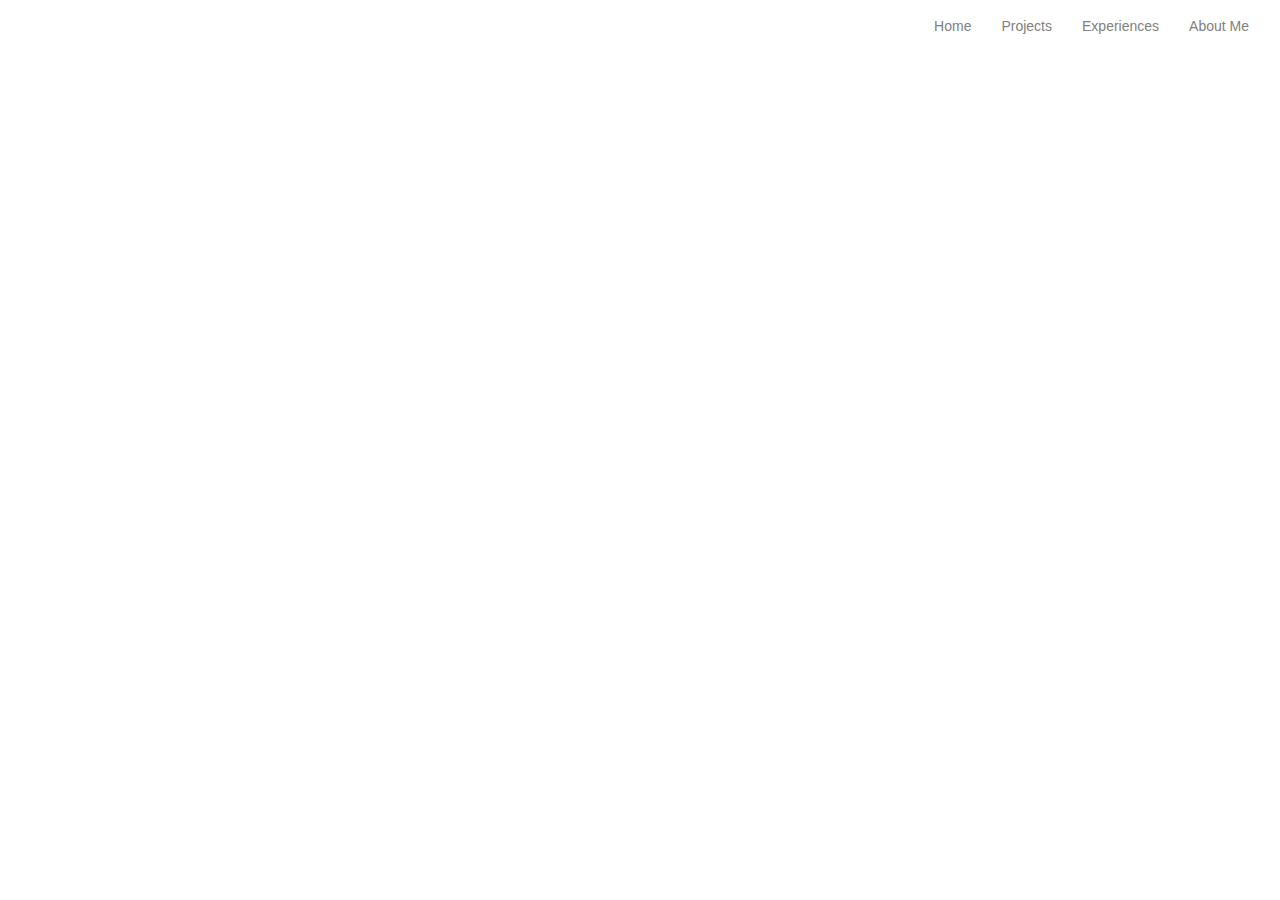
<file: views/headerFooter/header_aboutme.html>
<!DOCTYPE html>

<head>
    <meta charset="utf-8">
    <meta name="viewport" content="width=device-width, initial-scale=1">
    <link rel="stylesheet" href="https://maxcdn.bootstrapcdn.com/bootstrap/3.4.0/css/bootstrap.min.css">
    <link rel="stylesheet" href="/css/css.css">
   <!-- needed for navbar but messing it up -->
    <script src="https://ajax.googleapis.com/ajax/libs/jquery/3.4.1/jquery.min.js"></script>
    <script src="https://maxcdn.bootstrapcdn.com/bootstrap/3.4.0/js/bootstrap.min.js"></script>
</head>

<style>
    a {
        color: gray;
        font-family: Verdana, Geneva, Tahoma, sans-serif;
    }
</style>


<body>
    
<div class="container-fluid">
    <ul class="nav navbar-nav" style="float: right;">
        
        <li class="active"><a href="/index.html" >Home</a></li>
        <li><a href="/index.html#projects_section" > Projects </a></li>
        <li><a href="/index.html#experiences_section" > Experiences </a></li>
        <li><a href="/views/about_me.html"> About Me </a></li>
       

    </ul>
</div>
</file>
<file: js/typed.js-master/docs/assets/bass.css>
/*! Basscss | http://basscss.com | MIT License */

.h1{ font-size: 2rem }
.h2{ font-size: 1.5rem }
.h3{ font-size: 1.25rem }
.h4{ font-size: 1rem }
.h5{ font-size: .875rem }
.h6{ font-size: .75rem }

.font-family-inherit{ font-family:inherit }
.font-size-inherit{ font-size:inherit }
.text-decoration-none{ text-decoration:none }

.bold{ font-weight: bold; font-weight: bold }
.regular{ font-weight:normal }
.italic{ font-style:italic }
.caps{ text-transform:uppercase; letter-spacing: .2em; }

.left-align{ text-align:left }
.center{ text-align:center }
.right-align{ text-align:right }
.justify{ text-align:justify }

.nowrap{ white-space:nowrap }
.break-word{ word-wrap:break-word }

.line-height-1{ line-height: 1 }
.line-height-2{ line-height: 1.125 }
.line-height-3{ line-height: 1.25 }
.line-height-4{ line-height: 1.5 }

.list-style-none{ list-style:none }
.underline{ text-decoration:underline }

.truncate{
  max-width:100%;
  overflow:hidden;
  text-overflow:ellipsis;
  white-space:nowrap;
}

.list-reset{
  list-style:none;
  padding-left:0;
}

.inline{ display:inline }
.block{ display:block }
.inline-block{ display:inline-block }
.table{ display:table }
.table-cell{ display:table-cell }

.overflow-hidden{ overflow:hidden }
.overflow-scroll{ overflow:scroll }
.overflow-auto{ overflow:auto }

.clearfix:before,
.clearfix:after{
  content:" ";
  display:table
}
.clearfix:after{ clear:both }

.left{ float:left }
.right{ float:right }

.fit{ max-width:100% }

.max-width-1{ max-width: 24rem }
.max-width-2{ max-width: 32rem }
.max-width-3{ max-width: 48rem }
.max-width-4{ max-width: 64rem }

.border-box{ box-sizing:border-box }

.align-baseline{ vertical-align:baseline }
.align-top{ vertical-align:top }
.align-middle{ vertical-align:middle }
.align-bottom{ vertical-align:bottom }

.m0{ margin:0 }
.mt0{ margin-top:0 }
.mr0{ margin-right:0 }
.mb0{ margin-bottom:0 }
.ml0{ margin-left:0 }
.mx0{ margin-left:0; margin-right:0 }
.my0{ margin-top:0; margin-bottom:0 }

.m1{ margin: .5rem }
.mt1{ margin-top: .5rem }
.mr1{ margin-right: .5rem }
.mb1{ margin-bottom: .5rem }
.ml1{ margin-left: .5rem }
.mx1{ margin-left: .5rem; margin-right: .5rem }
.my1{ margin-top: .5rem; margin-bottom: .5rem }

.m2{ margin: 1rem }
.mt2{ margin-top: 1rem }
.mr2{ margin-right: 1rem }
.mb2{ margin-bottom: 1rem }
.ml2{ margin-left: 1rem }
.mx2{ margin-left: 1rem; margin-right: 1rem }
.my2{ margin-top: 1rem; margin-bottom: 1rem }

.m3{ margin: 2rem }
.mt3{ margin-top: 2rem }
.mr3{ margin-right: 2rem }
.mb3{ margin-bottom: 2rem }
.ml3{ margin-left: 2rem }
.mx3{ margin-left: 2rem; margin-right: 2rem }
.my3{ margin-top: 2rem; margin-bottom: 2rem }

.m4{ margin: 4rem }
.mt4{ margin-top: 4rem }
.mr4{ margin-right: 4rem }
.mb4{ margin-bottom: 4rem }
.ml4{ margin-left: 4rem }
.mx4{ margin-left: 4rem; margin-right: 4rem }
.my4{ margin-top: 4rem; margin-bottom: 4rem }

.mxn1{ margin-left: -.5rem; margin-right: -.5rem; }
.mxn2{ margin-left: -1rem; margin-right: -1rem; }
.mxn3{ margin-left: -2rem; margin-right: -2rem; }
.mxn4{ margin-left: -4rem; margin-right: -4rem; }

.ml-auto{ margin-left:auto }
.mr-auto{ margin-right:auto }
.mx-auto{ margin-left:auto; margin-right:auto; }

.p0{ padding:0 }
.pt0{ padding-top:0 }
.pr0{ padding-right:0 }
.pb0{ padding-bottom:0 }
.pl0{ padding-left:0 }
.px0{ padding-left:0; padding-right:0 }
.py0{ padding-top:0;  padding-bottom:0 }

.p1{ padding: .5rem }
.pt1{ padding-top: .5rem }
.pr1{ padding-right: .5rem }
.pb1{ padding-bottom: .5rem }
.pl1{ padding-left: .5rem }
.py1{ padding-top: .5rem; padding-bottom: .5rem }
.px1{ padding-left: .5rem; padding-right: .5rem }

.p2{ padding: 1rem }
.pt2{ padding-top: 1rem }
.pr2{ padding-right: 1rem }
.pb2{ padding-bottom: 1rem }
.pl2{ padding-left: 1rem }
.py2{ padding-top: 1rem; padding-bottom: 1rem }
.px2{ padding-left: 1rem; padding-right: 1rem }

.p3{ padding: 2rem }
.pt3{ padding-top: 2rem }
.pr3{ padding-right: 2rem }
.pb3{ padding-bottom: 2rem }
.pl3{ padding-left: 2rem }
.py3{ padding-top: 2rem; padding-bottom: 2rem }
.px3{ padding-left: 2rem; padding-right: 2rem }

.p4{ padding: 4rem }
.pt4{ padding-top: 4rem }
.pr4{ padding-right: 4rem }
.pb4{ padding-bottom: 4rem }
.pl4{ padding-left: 4rem }
.py4{ padding-top: 4rem; padding-bottom: 4rem }
.px4{ padding-left: 4rem; padding-right: 4rem }

.col{
  float:left;
  box-sizing:border-box;
}

.col-right{
  float:right;
  box-sizing:border-box;
}

.col-1{
  width:8.33333%;
}

.col-2{
  width:16.66667%;
}

.col-3{
  width:25%;
}

.col-4{
  width:33.33333%;
}

.col-5{
  width:41.66667%;
}

.col-6{
  width:50%;
}

.col-7{
  width:58.33333%;
}

.col-8{
  width:66.66667%;
}

.col-9{
  width:75%;
}

.col-10{
  width:83.33333%;
}

.col-11{
  width:91.66667%;
}

.col-12{
  width:100%;
}
@media (min-width: 40em){

  .sm-col{
    float:left;
    box-sizing:border-box;
  }

  .sm-col-right{
    float:right;
    box-sizing:border-box;
  }

  .sm-col-1{
    width:8.33333%;
  }

  .sm-col-2{
    width:16.66667%;
  }

  .sm-col-3{
    width:25%;
  }

  .sm-col-4{
    width:33.33333%;
  }

  .sm-col-5{
    width:41.66667%;
  }

  .sm-col-6{
    width:50%;
  }

  .sm-col-7{
    width:58.33333%;
  }

  .sm-col-8{
    width:66.66667%;
  }

  .sm-col-9{
    width:75%;
  }

  .sm-col-10{
    width:83.33333%;
  }

  .sm-col-11{
    width:91.66667%;
  }

  .sm-col-12{
    width:100%;
  }

}
@media (min-width: 52em){

  .md-col{
    float:left;
    box-sizing:border-box;
  }

  .md-col-right{
    float:right;
    box-sizing:border-box;
  }

  .md-col-1{
    width:8.33333%;
  }

  .md-col-2{
    width:16.66667%;
  }

  .md-col-3{
    width:25%;
  }

  .md-col-4{
    width:33.33333%;
  }

  .md-col-5{
    width:41.66667%;
  }

  .md-col-6{
    width:50%;
  }

  .md-col-7{
    width:58.33333%;
  }

  .md-col-8{
    width:66.66667%;
  }

  .md-col-9{
    width:75%;
  }

  .md-col-10{
    width:83.33333%;
  }

  .md-col-11{
    width:91.66667%;
  }

  .md-col-12{
    width:100%;
  }

}
@media (min-width: 64em){

  .lg-col{
    float:left;
    box-sizing:border-box;
  }

  .lg-col-right{
    float:right;
    box-sizing:border-box;
  }

  .lg-col-1{
    width:8.33333%;
  }

  .lg-col-2{
    width:16.66667%;
  }

  .lg-col-3{
    width:25%;
  }

  .lg-col-4{
    width:33.33333%;
  }

  .lg-col-5{
    width:41.66667%;
  }

  .lg-col-6{
    width:50%;
  }

  .lg-col-7{
    width:58.33333%;
  }

  .lg-col-8{
    width:66.66667%;
  }

  .lg-col-9{
    width:75%;
  }

  .lg-col-10{
    width:83.33333%;
  }

  .lg-col-11{
    width:91.66667%;
  }

  .lg-col-12{
    width:100%;
  }

}
.flex{ display:-webkit-box; display:-webkit-flex; display:-ms-flexbox; display:flex }

@media (min-width: 40em){
  .sm-flex{ display:-webkit-box; display:-webkit-flex; display:-ms-flexbox; display:flex }
}

@media (min-width: 52em){
  .md-flex{ display:-webkit-box; display:-webkit-flex; display:-ms-flexbox; display:flex }
}

@media (min-width: 64em){
  .lg-flex{ display:-webkit-box; display:-webkit-flex; display:-ms-flexbox; display:flex }
}

.flex-column{ -webkit-box-orient:vertical; -webkit-box-direction:normal; -webkit-flex-direction:column; -ms-flex-direction:column; flex-direction:column }
.flex-wrap{ -webkit-flex-wrap:wrap; -ms-flex-wrap:wrap; flex-wrap:wrap }

.items-start{ -webkit-box-align:start; -webkit-align-items:flex-start; -ms-flex-align:start; -ms-grid-row-align:flex-start; align-items:flex-start }
.items-end{ -webkit-box-align:end; -webkit-align-items:flex-end; -ms-flex-align:end; -ms-grid-row-align:flex-end; align-items:flex-end }
.items-center{ -webkit-box-align:center; -webkit-align-items:center; -ms-flex-align:center; -ms-grid-row-align:center; align-items:center }
.items-baseline{ -webkit-box-align:baseline; -webkit-align-items:baseline; -ms-flex-align:baseline; -ms-grid-row-align:baseline; align-items:baseline }
.items-stretch{ -webkit-box-align:stretch; -webkit-align-items:stretch; -ms-flex-align:stretch; -ms-grid-row-align:stretch; align-items:stretch }

.self-start{ -webkit-align-self:flex-start; -ms-flex-item-align:start; align-self:flex-start }
.self-end{ -webkit-align-self:flex-end; -ms-flex-item-align:end; align-self:flex-end }
.self-center{ -webkit-align-self:center; -ms-flex-item-align:center; align-self:center }
.self-baseline{ -webkit-align-self:baseline; -ms-flex-item-align:baseline; align-self:baseline }
.self-stretch{ -webkit-align-self:stretch; -ms-flex-item-align:stretch; align-self:stretch }

.justify-start{ -webkit-box-pack:start; -webkit-justify-content:flex-start; -ms-flex-pack:start; justify-content:flex-start }
.justify-end{ -webkit-box-pack:end; -webkit-justify-content:flex-end; -ms-flex-pack:end; justify-content:flex-end }
.justify-center{ -webkit-box-pack:center; -webkit-justify-content:center; -ms-flex-pack:center; justify-content:center }
.justify-between{ -webkit-box-pack:justify; -webkit-justify-content:space-between; -ms-flex-pack:justify; justify-content:space-between }
.justify-around{ -webkit-justify-content:space-around; -ms-flex-pack:distribute; justify-content:space-around }

.content-start{ -webkit-align-content:flex-start; -ms-flex-line-pack:start; align-content:flex-start }
.content-end{ -webkit-align-content:flex-end; -ms-flex-line-pack:end; align-content:flex-end }
.content-center{ -webkit-align-content:center; -ms-flex-line-pack:center; align-content:center }
.content-between{ -webkit-align-content:space-between; -ms-flex-line-pack:justify; align-content:space-between }
.content-around{ -webkit-align-content:space-around; -ms-flex-line-pack:distribute; align-content:space-around }
.content-stretch{ -webkit-align-content:stretch; -ms-flex-line-pack:stretch; align-content:stretch }
.flex-auto{
  -webkit-box-flex:1;
  -webkit-flex:1 1 auto;
      -ms-flex:1 1 auto;
          flex:1 1 auto;
  min-width:0;
  min-height:0;
}
.flex-none{ -webkit-box-flex:0; -webkit-flex:none; -ms-flex:none; flex:none }

.order-0{ -webkit-box-ordinal-group:1; -webkit-order:0; -ms-flex-order:0; order:0 }
.order-1{ -webkit-box-ordinal-group:2; -webkit-order:1; -ms-flex-order:1; order:1 }
.order-2{ -webkit-box-ordinal-group:3; -webkit-order:2; -ms-flex-order:2; order:2 }
.order-3{ -webkit-box-ordinal-group:4; -webkit-order:3; -ms-flex-order:3; order:3 }
.order-last{ -webkit-box-ordinal-group:100000; -webkit-order:99999; -ms-flex-order:99999; order:99999 }

.relative{ position:relative }
.absolute{ position:absolute }
.fixed{ position:fixed }

.top-0{ top:0 }
.right-0{ right:0 }
.bottom-0{ bottom:0 }
.left-0{ left:0 }

.z1{ z-index: 1 }
.z2{ z-index: 2 }
.z3{ z-index: 3 }
.z4{ z-index: 4 }

.border{
  border-style:solid;
  border-width: 1px;
}

.border-top{
  border-top-style:solid;
  border-top-width: 1px;
}

.border-right{
  border-right-style:solid;
  border-right-width: 1px;
}

.border-bottom{
  border-bottom-style:solid;
  border-bottom-width: 1px;
}

.border-left{
  border-left-style:solid;
  border-left-width: 1px;
}

.border-none{ border:0 }

.rounded{ border-radius: 3px }
.circle{ border-radius:50% }

.rounded-top{ border-radius: 3px 3px 0 0 }
.rounded-right{ border-radius: 0 3px 3px 0 }
.rounded-bottom{ border-radius: 0 0 3px 3px }
.rounded-left{ border-radius: 3px 0 0 3px }

.not-rounded{ border-radius:0 }

.hide{
  position:absolute !important;
  height:1px;
  width:1px;
  overflow:hidden;
  clip:rect(1px, 1px, 1px, 1px);
}

@media (max-width: 40em){
  .xs-hide{ display:none !important }
}

@media (min-width: 40em) and (max-width: 52em){
  .sm-hide{ display:none !important }
}

@media (min-width: 52em) and (max-width: 64em){
  .md-hide{ display:none !important }
}

@media (min-width: 64em){
  .lg-hide{ display:none !important }
}

.display-none{ display:none !important }
</file>
<file: js/typed.js-master/docs/assets/style.css>
.documentation {
  font-family: Helvetica, sans-serif;
  color: #666;
  line-height: 1.5;
  background: #f5f5f5;
}

.black {
  color: #666;
}

.bg-white {
  background-color: #fff;
}

h4 {
  margin: 20px 0 10px 0;
}

.documentation h3 {
  color: #000;
}

.border-bottom {
  border-color: #ddd;
}

a {
  color: #1184CE;
  text-decoration: none;
}

.documentation a[href]:hover {
  text-decoration: underline;
}

a:hover {
  cursor: pointer;
}

.py1-ul li {
  padding: 5px 0;
}

.max-height-100 {
  max-height: 100%;
}

section:target h3 {
  font-weight:700;
}

.documentation td,
.documentation th {
    padding: .25rem .25rem;
}

h1:hover .anchorjs-link,
h2:hover .anchorjs-link,
h3:hover .anchorjs-link,
h4:hover .anchorjs-link {
  opacity: 1;
}

.fix-3 {
  width: 25%;
  max-width: 244px;
}

.fix-3 {
  width: 25%;
  max-width: 244px;
}

@media (min-width: 52em) {
  .fix-margin-3 {
    margin-left: 25%;
  }
}

.pre, pre, code, .code {
  font-family: Source Code Pro,Menlo,Consolas,Liberation Mono,monospace;
  font-size: 14px;
}

.fill-light {
  background: #F9F9F9;
}

.width2 {
  width: 1rem;
}

.input {
  font-family: inherit;
  display: block;
  width: 100%;
  height: 2rem;
  padding: .5rem;
  margin-bottom: 1rem;
  border: 1px solid #ccc;
  font-size: .875rem;
  border-radius: 3px;
  box-sizing: border-box;
}

table {
  border-collapse: collapse;
}

.prose table th,
.prose table td {
  text-align: left;
  padding:8px;
  border:1px solid #ddd;
}

.prose table th:nth-child(1) { border-right: none; }
.prose table th:nth-child(2) { border-left: none; }

.prose table {
  border:1px solid #ddd;
}

.prose-big {
  font-size: 18px;
  line-height: 30px;
}

.quiet {
  opacity: 0.7;
}

.minishadow {
  box-shadow: 2px 2px 10px #f3f3f3;
}
</file>
<file: js/typed.js-master/docs/assets/github.css>
/*

github.com style (c) Vasily Polovnyov <vast@whiteants.net>

*/

.hljs {
  display: block;
  overflow-x: auto;
  padding: 0.5em;
  color: #333;
  background: #f8f8f8;
  -webkit-text-size-adjust: none;
}

.hljs-comment,
.diff .hljs-header,
.hljs-javadoc {
  color: #998;
  font-style: italic;
}

.hljs-keyword,
.css .rule .hljs-keyword,
.hljs-winutils,
.nginx .hljs-title,
.hljs-subst,
.hljs-request,
.hljs-status {
  color: #1184CE;
}

.hljs-number,
.hljs-hexcolor,
.ruby .hljs-constant {
  color: #ed225d;
}

.hljs-string,
.hljs-tag .hljs-value,
.hljs-phpdoc,
.hljs-dartdoc,
.tex .hljs-formula {
  color: #ed225d;
}

.hljs-title,
.hljs-id,
.scss .hljs-preprocessor {
  color: #900;
  font-weight: bold;
}

.hljs-list .hljs-keyword,
.hljs-subst {
  font-weight: normal;
}

.hljs-class .hljs-title,
.hljs-type,
.vhdl .hljs-literal,
.tex .hljs-command {
  color: #458;
  font-weight: bold;
}

.hljs-tag,
.hljs-tag .hljs-title,
.hljs-rules .hljs-property,
.django .hljs-tag .hljs-keyword {
  color: #000080;
  font-weight: normal;
}

.hljs-attribute,
.hljs-variable,
.lisp .hljs-body {
  color: #008080;
}

.hljs-regexp {
  color: #009926;
}

.hljs-symbol,
.ruby .hljs-symbol .hljs-string,
.lisp .hljs-keyword,
.clojure .hljs-keyword,
.scheme .hljs-keyword,
.tex .hljs-special,
.hljs-prompt {
  color: #990073;
}

.hljs-built_in {
  color: #0086b3;
}

.hljs-preprocessor,
.hljs-pragma,
.hljs-pi,
.hljs-doctype,
.hljs-shebang,
.hljs-cdata {
  color: #999;
  font-weight: bold;
}

.hljs-deletion {
  background: #fdd;
}

.hljs-addition {
  background: #dfd;
}

.diff .hljs-change {
  background: #0086b3;
}

.hljs-chunk {
  color: #aaa;
}
</file>
<file: css/css.css>
body {
    border: 1px solid transparent;
}

#background {
    width: 100%;
    height: 100%;
    background-image: url(/assets/profile_thumbnail.jpeg);
    background-size: 100%;
    background-repeat: no-repeat;
    position: relative;
} 

#welcome_message {
    margin-top: 150px;
    margin-left: 50%;
    font-family: Georgia, 'Times New Roman', Times, serif;
    font-size: 65px;
    color: white;
    text-align: center;   
}

#introduction_section {
    background-color: cornsilk;
}
#introduction {
    text-align: center;
    font-family: Georgia, 'Times New Roman', Times, serif;
    display: table-cell;
    vertical-align: middle;
}

#projects_section {
    background-color: aliceblue;
}
#experiences_section {
    background-color: cornsilk;
}


.row {
    margin-right: 10%;
    margin-left: 10%;
    max-width: 100%;
}

#aboutme_section{
    font-family: Georgia, 'Times New Roman', Times, serif;
    background-color: aliceblue;
    background-size: 100%;
}


.content_divider {
    border: 2px solid black;
    border-radius: 5px;
}

hr {
    border: 2px solid black;
    border-radius: 5px;
}
h1 {
    font-family: Georgia, 'Times New Roman', Times, serif;
    text-align: center;
    font-size: 50px;
}

section {
    font-family: Georgia, 'Times New Roman', Times, serif;
    background-size: 100%; 
    height:100vh;
    width: 100vw;
    display: table;

}
section div {
    text-align: center;
    position: relative;
}

.video {
    height: 720px;
}

#connect_button {
    position: fixed;
    bottom: 20px;
    left: 20px; 
}

#resume_button {
    position: fixed;
    bottom: 20px;
    right: 20px; 
}

.heading {
    width: 70%; 
    border-bottom: 1px solid #000; 
    line-height: 0.1em;
    margin-top: 3%;
    margin-left: 15%;
   
 } 
 
 h1 span { 
     padding:0 10px; 
 }
</file>
